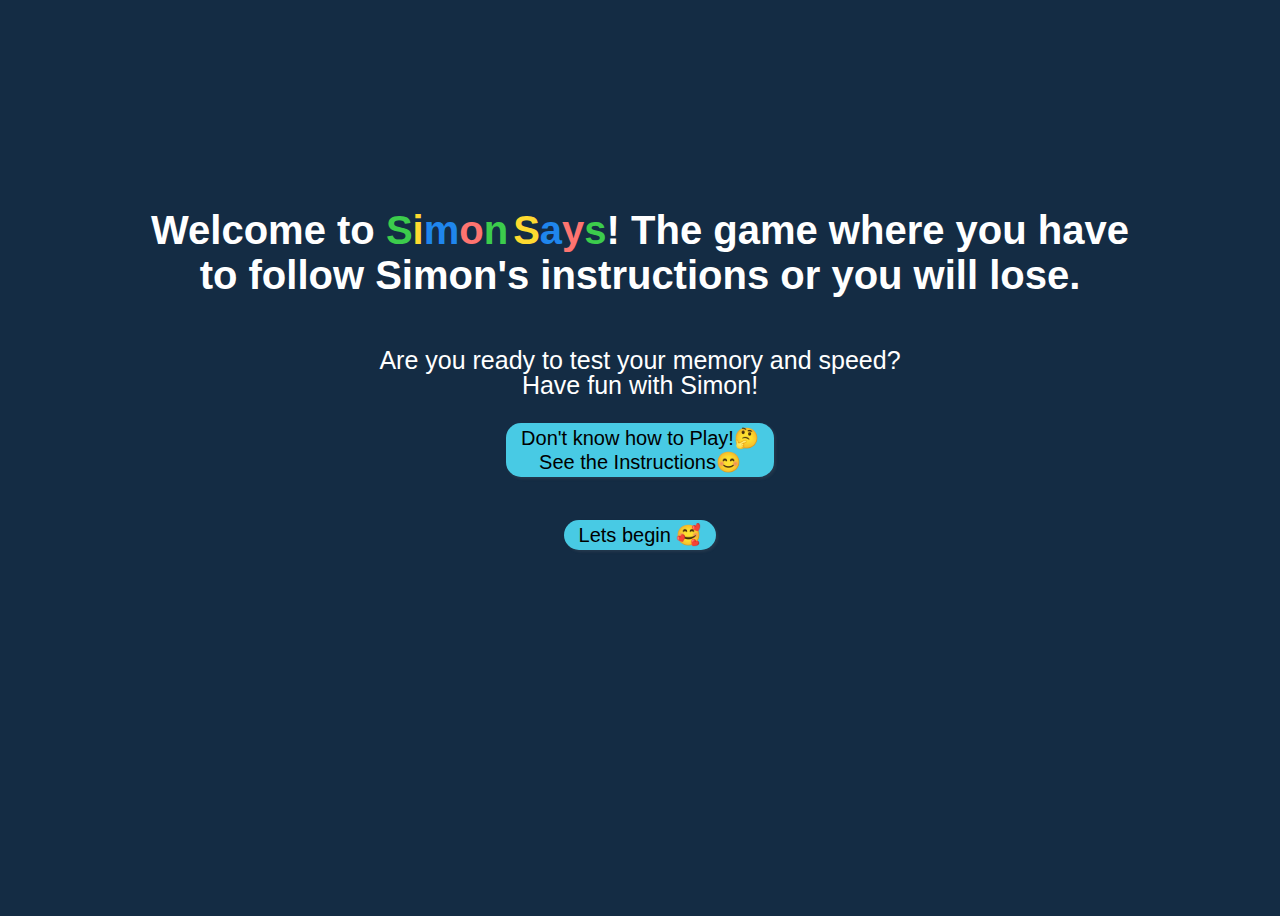
<file: index.html>
<!DOCTYPE html>
<html lang="en">
<head>
    <meta charset="UTF-8">
    <meta name="viewport" content="width=device-width, initial-scale=1.0">
    <title>Simon Says!</title>
    <link rel="stylesheet" href="./gameFiles/style.css"/>
</head>
<body>
    <div class="home-container">
        <h1 class="title title--principal hiddenElement">Welcome to 
            <div class="colorfull-content">
                <span class="s">S</span><span class="i">i</span><span class="m">m</span><span class="o">o</span><span class="n">n</span><span class="s1">S</span><span class="a">a</span><span class="y">y</span><span class="s2">s</span> 
            </div>!
            The game where you have to follow Simon's instructions or you will lose.</h1>

            <div class="secondary">Are you ready to test your memory and speed?<br> Have fun with Simon!</div>
        <!-- <h2 class="title title--secondary">Are you ready to test your memory and speed? Have fun with Simon!</h2> -->
        </div>
        <form action="./gameRule/rule.html">
            <button class="rule"> Don't know how to Play!&#129300 <br>See the Instructions&#128522</button>
        </form>
        <br>
        <form action="./gameFiles/gamePage.html">
            <button class="rule">Lets begin &#129392</button>
        </form>
</body>
</html>
</file>
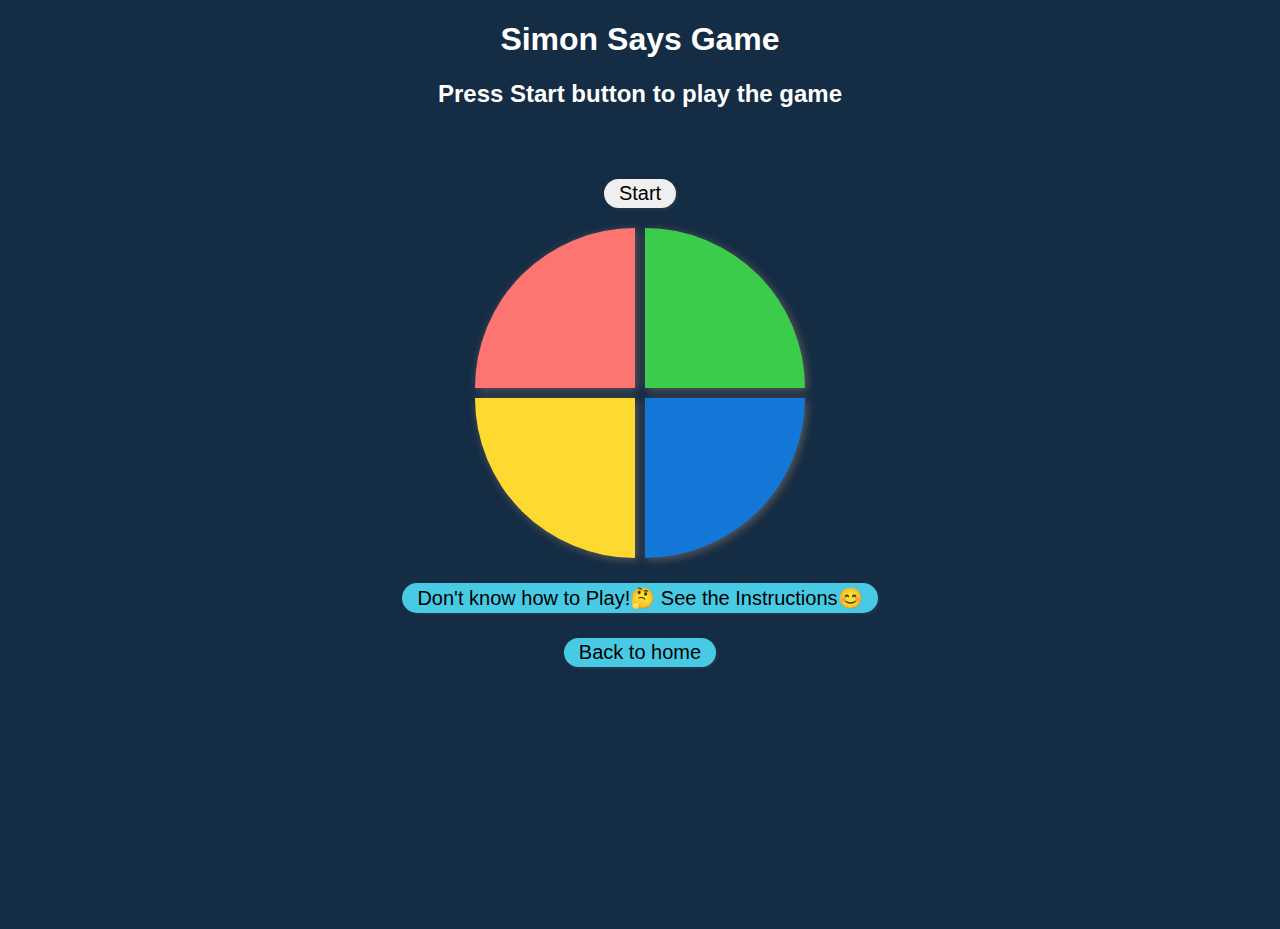
<file: gameFiles/gamePage.html>
<!DOCTYPE html>
<html lang="en">
<head>
    <meta charset="UTF-8">
    <meta name="viewport" content="width=device-width, initial-scale=1.0">
    <title>Simon Says Game</title>
    <link rel="stylesheet" href="style.css"/>
</head>
<body>
    <div class="allbody">
    <h1>Simon Says Game</h1>
    <h2>Press Start button to play the game</h2>
    <h1 class="highscore"> </h1> 

    <audio class="exitSound" controls src="../gameMusic/exitSound.mp3"></audio>
    <audio class="tapSound" controls src="../gameMusic/tapSound.mp3"></audio>
    <audio class="startSound" controls src="../gameMusic/game-start-6104.mp3"></audio>
    <button class="start">Start</button>

    <div class="btn-container">
        <div class="line-one">
            <div class="btn red" type="button" id="red"></div>
            <div class="btn yellow" type="button" id="yellow"></div>
        </div>
       
        <div class="line-two">
            <div class="btn green" type="button" id="green"></div>
            <div class="btn purple" type="button" id="purple"></div>
        </div>  
    </div>
    <form action="../gameRule/rule.html">
        <button class="rule"> Don't know how to Play!&#129300 See the Instructions&#128522</button>
    </form>
    <form action="../index.html">
        <button class="rule">Back to home</button>

    </form>
</div>
   <script src="app.js"></script> 
</body>
</html>
</file>
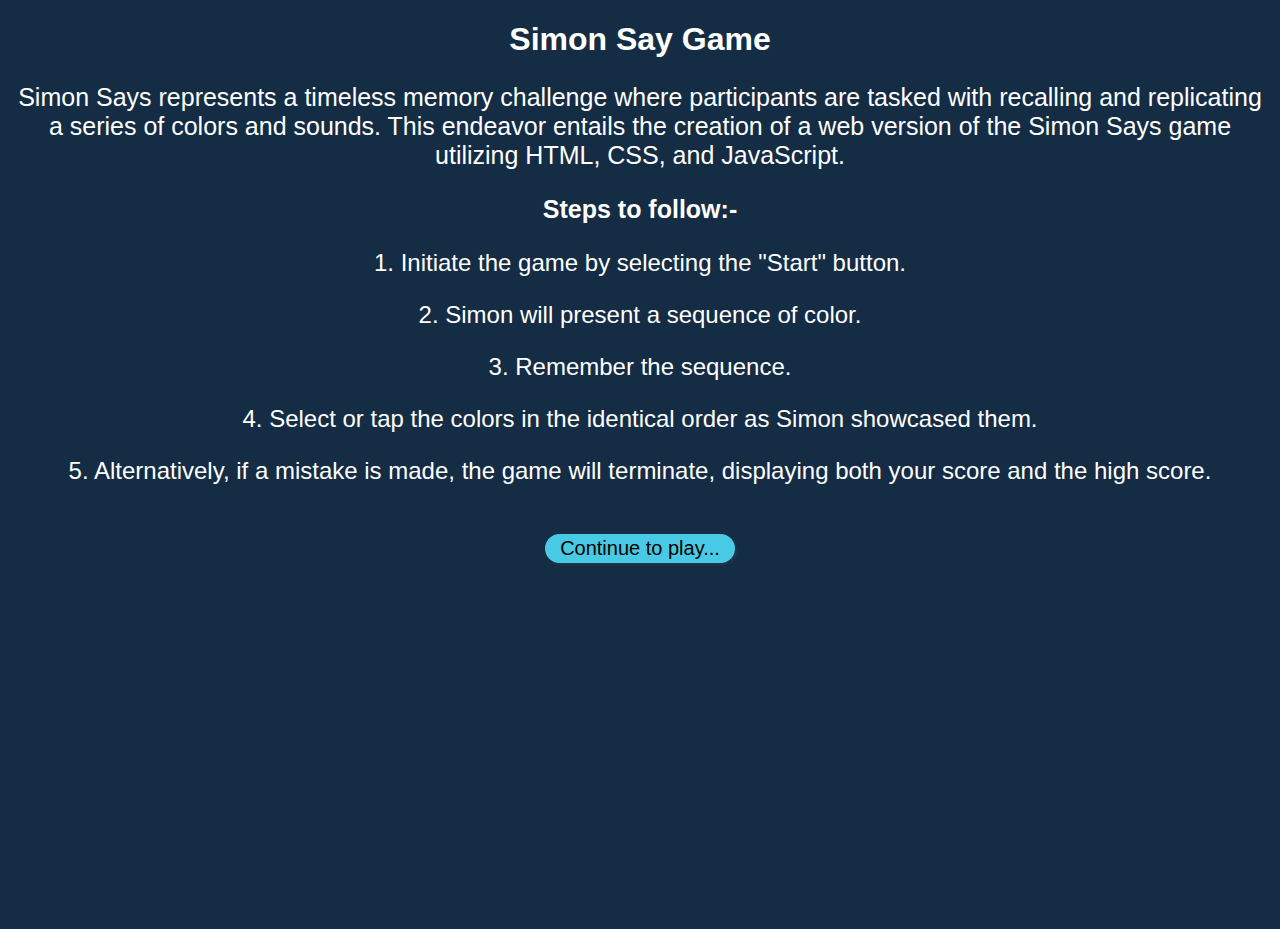
<file: gameRule/rule.html>
<!DOCTYPE html>
<html lang="en">
<head>
    <meta charset="UTF-8">
    <meta name="viewport" content="width=device-width, initial-scale=1.0">
    <title>Rule</title>
    <link rel="stylesheet" href="../gameFiles/style.css">
</head>
    <body class="game">
        <h1>Simon Say Game</h1>
        <!-- <h3>Game Rule</h3> -->
        <p class="para">Simon Says represents a timeless memory challenge where participants are tasked with recalling and replicating  a series of colors and sounds. This endeavor entails the creation of a  web version of the Simon Says game utilizing HTML, CSS, and JavaScript.</p>
        <h3 class="para">Steps to follow:- </h3> 
        <div class="steps">
            <p>1. Initiate the game by selecting the "Start" button.</p>
            <p>2. Simon will present a sequence of color.</p>
            <p>3. Remember the sequence.</p>
            <p>4. Select or tap the colors in the identical order as Simon showcased them.</p>
            <p>5. Alternatively, if a mistake is made, the game will terminate, displaying both your score and the high score.</p>
            </div>
        <form action="../gameFiles/gamePage.html">
            <button class="rule">Continue to play...</button>
        </form>
    </body>
</html>
</file>
<file: gameFiles/style.css>
body{
    text-align: center;
    background-color: #142C44;
    color: white;
    height: 100vh;
    font-family: "Space Grotesk", sans-serif;
}
.btn{

    height: 10rem;
    width: 10rem;
    border-radius: 20%;
    font-weight: 800;
    color: black;
    display: flex;
    justify-content: center;
    align-items: center;
    box-shadow: 2px 2px 10px rgb(95, 91, 91);
}

.btn-container{
    display: flex;
    justify-content: center;


}
.yellow{
    background-color: #FEDA30ff;
    border-radius: 0px 0px 0px 250px;
    margin-top: 10px;
    margin-right: 10px;
}

.red{
    background-color: #FE7470ff;
    border-radius: 250px 0px 0px 0px;
    margin-top: 20px;
}

.purple{
    background-color: #1277D6ff;
    border-radius: 0px 0px 250px 0px;
    margin-top: 10px;

}

.green{
    background-color: #3CCC4C;
    border-radius: 0px 250px 0px 0px;
    margin-top: 20px;
}

.flash{
    background-color: #fff;
}

.userflash{
    background-color: rgb(13, 18, 13);
}
audio{
    display: none;
}
.start{
    padding: 3px 15px 3px 15px;
    font-size: 20px;
    border: none;
    border-radius: 15px;
    box-shadow: rgba(125, 123, 123, 0.15) 1.95px 1.95px 2.6px;
}
.level{
  height: 35px;
  font-size: 1.3rem;
}
.highscore{
  font-size: 1.8rem;
  /* color: blue; */
  height: 2rem;
  line-height: 20px;
}
.rule{
    padding: 3px 15px 3px 15px;
    font-size: 20px;
    border: none;
    border-radius: 15px;
    box-shadow: rgba(125, 123, 123, 0.15) 1.95px 1.95px 2.6px;
    margin-top: 25px;
    background-color: #48cae4;
}
.rule:hover{
  cursor: pointer;
}
/* hvsjs */
.title--principal {
  position: relative;
  margin-top: 200px;
  margin-bottom: 50px;
  font-size: 1.4rem;
  line-height: 25px;
  font-weight: 600;
  display: inline-block;
  max-width: 80%;
}
@media (min-width: 900px) {
  .title--principal {
    font-size: 2.5rem;
    line-height: 45px;
  }
}
/* @media (min-width: 600px) {
  .
} */


.colorfull-content {
  position: relative;
}
/*  */
@media (max-width: 900px) {
  .colorfull-content::before {
    left: -140px;
  }
}
.secondary{
  line-height: 25px;
  font-size: 25px;
}
.text {
  display: inline-block;
}

.colorfull-content {
  display: inline-block;
}

.s{
  color:#3CCC4C ;
}
.i{
  color: #FEDA30ff;
}
.m{
  color: #1f86ed;
}
.o{
  color: #FE7470ff;
}
.n{
  color: #3CCC4C;
  margin-right: 5px;
}
.s1{
  color: #FEDA30ff;
}
.a{
  color: #1f86ed;
}
.y{
  color: #FE7470ff;
}
.s2{
  color: #3CCC4C;
}
.para{
  font-size: 25px;
}
.steps{
  font: 1.5em sans-serif;
}
</file>
